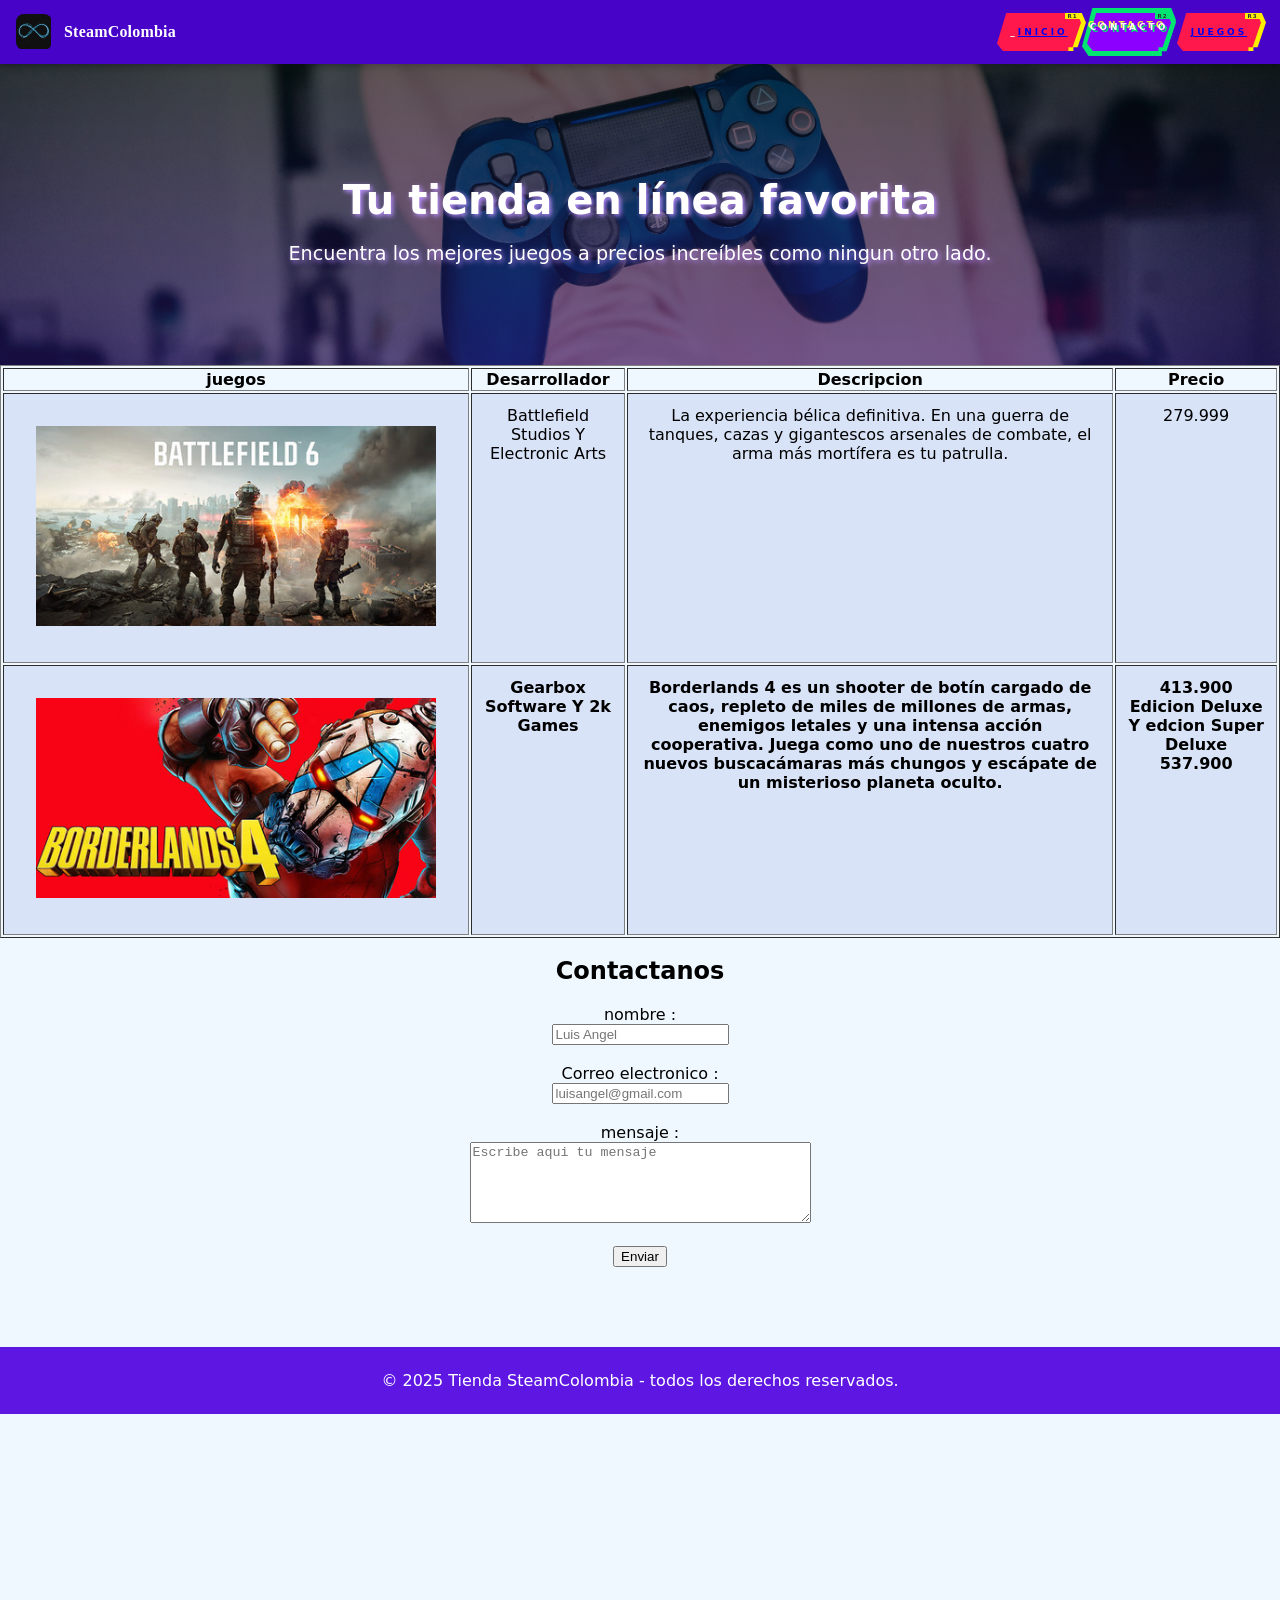
<file: trabajo/index.html>
<!DOCTYPE html>
<html lang="en">
<head>
    <meta charset="UTF-8">
    <meta name="viewport" content="width=device-width, initial-scale=1.0">
    <title>Tienda Tech - Inicio </title>
    <link rel="stylesheet" href="Inicio.css">
</head>
<body id ="inicio">
    <main>
        <main>

        </main>
  <header class="top-panel">
    <div class="brand">
      <span class="logo"><img src="Img/Logo.jpg" width="35" height="35"></span>
      <span class="Steamcolom">SteamColombia</span>
    </div> 
<div class="container">
  <div class="radio-wrapper">
    <input class="input" name="btn" id="value-1" type="radio">
    <div class="btn">
      <span aria-hidden="">_</span><a href="index.html">Inicio</a>
      <span class="btn__glitch" aria-hidden="">Inicio</span>
      <label class="number">r1</label>
    </div>
  </div><div class="radio-wrapper">
  <input class="input" name="btn" id="value-2" type="radio" checked>
  <div class="btn">
    <a href="Contactanos.html">contacto</a><span aria-hidden="">_</span>
    <span class="btn__glitch" aria-hidden="">Contacto</span>
    <label class="number" for="value-2">r2</label>
  </div>
</div>

  <div class="radio-wrapper">
    <input class="input" name="btn" id="value-3" type="radio">
    <div class="btn">
      <a href="Juegos.html">Juegos</a><span aria-hidden=""></span>
      <span class="btn__glitch" aria-hidden="">Juegos</span>
      <label class="number">r3</label>
    </div> 
  </div>
</div>



  </header>
    <section class="hero">
      <h2>Tu tienda en línea favorita</h2>
      <p>Encuentra los mejores juegos a precios increíbles como ningun otro lado.</p>
    </section>
   
        <table border="1">
            <thead>
                <tr>
                    <th>juegos</th>
                    <th>Desarrollador</th>
                    <th>Descripcion</th>
                    <th>Precio</th>
                   
                </tr>
            </thead>

    <tbody id = "galeria-juegos">
         <tr>

          <td><img src="Img/Battlefield 6.jpg"></td>
              <td>Battlefield Studios Y Electronic Arts</td>
              <td>La experiencia bélica definitiva. En una guerra de tanques, cazas y gigantescos arsenales de combate, el arma más mortífera es tu patrulla.</td>
              <td>279.999</td>    
          </tr>

          <tr>

             <td><img src="Img/Boderlans.jpg" alt=""></td>
            <th>Gearbox Software Y 2k Games</th>
            <th>Borderlands 4 es un shooter de botín cargado de caos, repleto de miles de millones de armas, enemigos letales y una intensa acción cooperativa. Juega como uno de nuestros cuatro nuevos buscacámaras más chungos y escápate de un misterioso planeta oculto.</th>
            <th>413.900 Edicion Deluxe Y edcion Super Deluxe 537.900</th>
          </tr>
     
     </tbody>
        
    </table> 

      <h2 id="contactos" > Contactanos</h2>
      <form  id="tabla" >
        <label >nombre :</label><br>
         <input type="text" for="nombre" placeholder="Luis Angel"required><br><br>
        <label >Correo electronico :</label><br>
         <input type="email" for="correo" placeholder="luisangel@gmail.com"required><br><br>
         <label > mensaje : </label><br>
         <textarea name="mensaje " rows="5" cols="40" placeholder="Escribe aqui tu mensaje"></textarea><br><br>
         <input type="submit" value="Enviar">
      </form>
    <footer id="footer">
        <p>&copy;  2025 Tienda SteamColombia - todos los derechos reservados. </p>
    </footer>

    
 
    
</body>
</html>
</file>
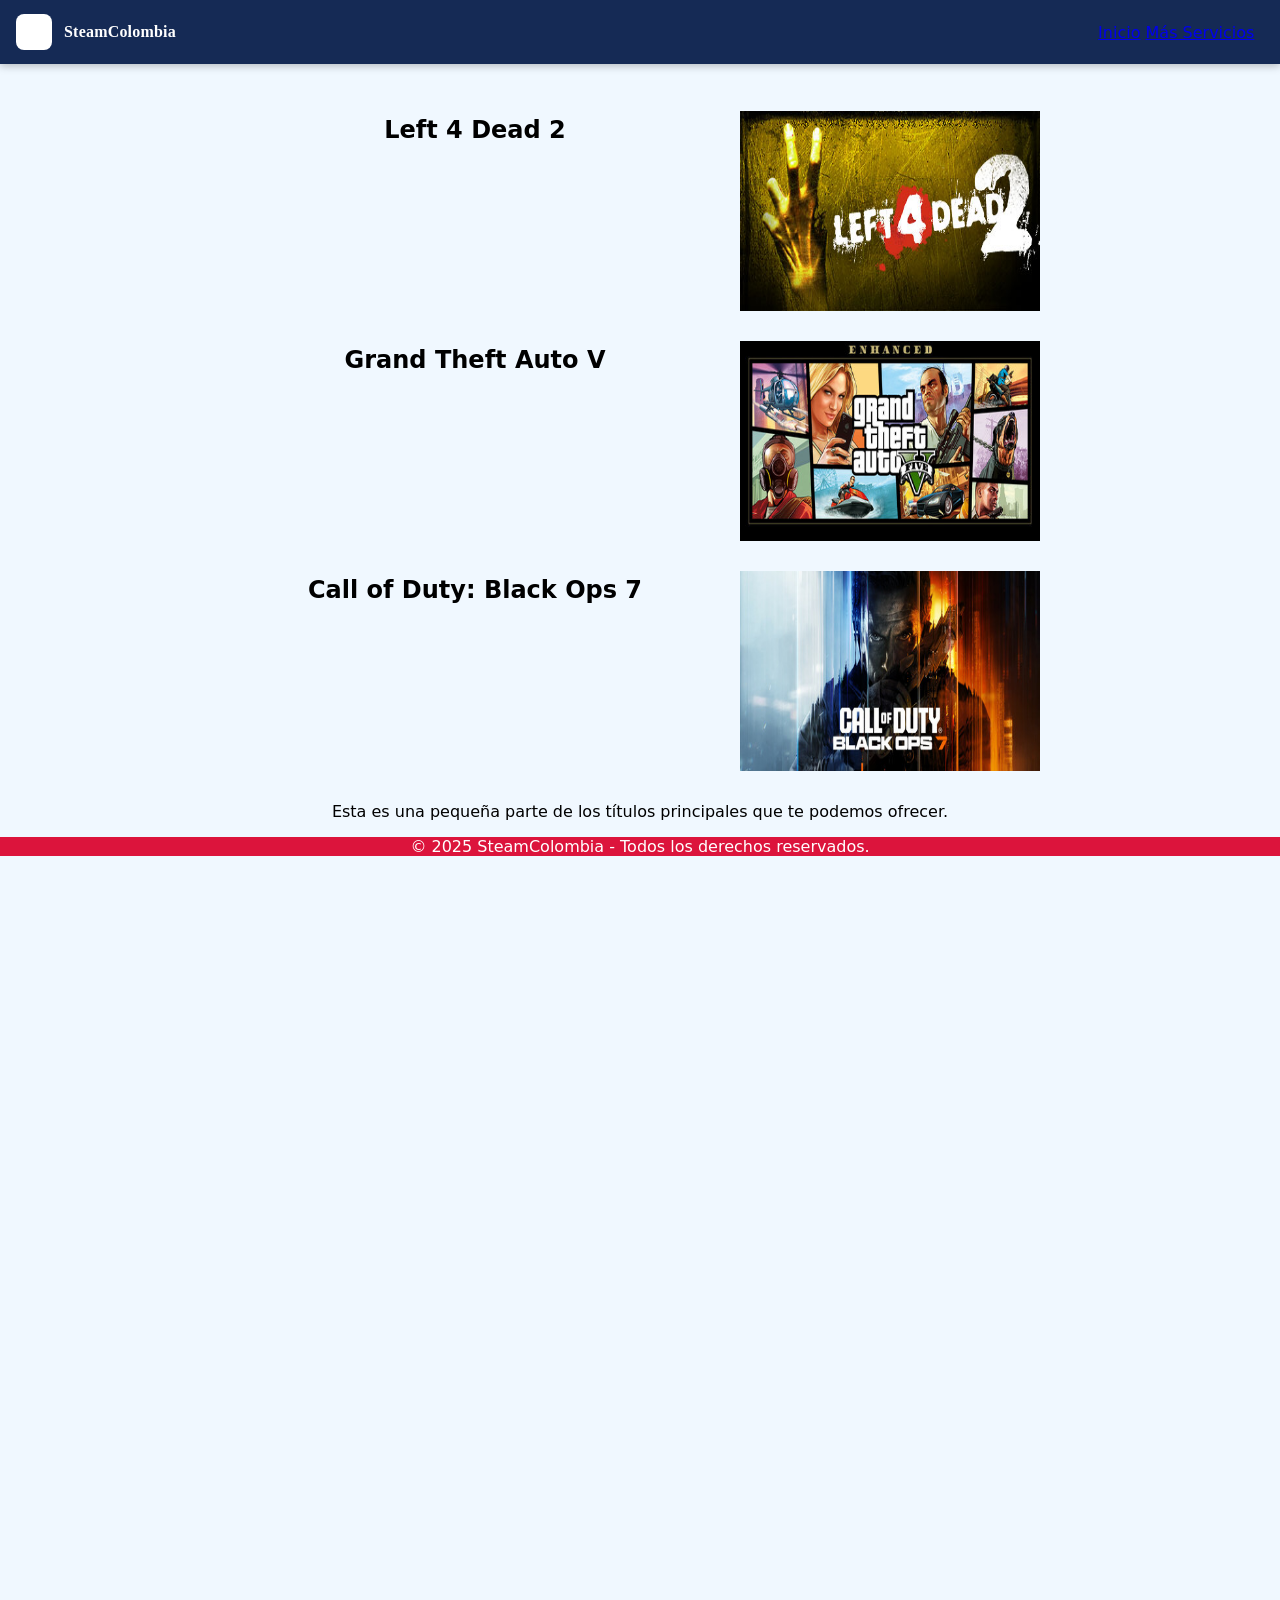
<file: trabajo/Juegos.html>
<!DOCTYPE html>
<html lang="es">
<head>
  <meta charset="UTF-8">
  <meta name="viewport" content="width=device-width, initial-scale=1.0">
  <title>SteamColombia</title>
  <link rel="stylesheet" href="style.css">
</head>
<body>

  <header class="top-panel">
    <div class="brand">
      <span class="logo"><img  id="logo" src="Img/ProhGordas.jpg" alt="Logo de SteamColombia"></span>
      <span class="Steamcolom">SteamColombia</span>
    </div>
    <nav id="letrasPanel">
      <a href="index.html">Inicio</a>
      <a href="#servicios">Más Servicios</a>
    </nav>
  </header> 

  <main>
    <figure class="galeria-juegos">
      <h2>Left 4 Dead 2</h2>
      <img src="Img/Left 4 Dead.jpg" width="300" height="200" alt="Portada de Left 4 Dead 2">

      <h2>Grand Theft Auto V</h2>
      <img src="Img/Gt5.jpg" width="300" height="200" alt="Portada de GTA V">

      <h2>Call of Duty: Black Ops 7</h2>
      <img id="Call" src="Img/Call Of Duty.jpg" width="300" height="200" alt="Portada de Call of Duty Black Ops 7">
    </figure>

    <p id="Sub">Esta es una pequeña parte de los títulos principales que te podemos ofrecer.</p>
  </main>

  <footer id="footer">
    <p>&copy; 2025 SteamColombia - Todos los derechos reservados.</p>
  </footer>

</body>
</html>
</file>
<file: trabajo/Inicio.css>
body {
  background-color: aliceblue;
}

#inicio {
  background-color: aliceblue;
}

#footer {
    text-align: center;
    padding: 0.5rem;
    background-color: var(--color-secundario);
    color: white;
    margin-top: 5rem;
    background-color: #5e17e2;
}

#Sub {
  text-align: center;
}

/* panel */
#sub {
  display: flex;
  justify-content: space-between;
  align-items: center;
  padding: 14px 24;
  background-color: crimson;
  color: white;
}

/* para el panel fijo */
:root {
  --bg: #4803c8;
  --text: #ffffff;
  --height: 64px;
  
}

body {
  margin: 0;
  font-family: system-ui, -apple-system, "Segoe UI", Roboto, "Helvetica Neue", Arial;
  min-height: 200vh; 
}

.top-panel {
  height: var(--height);
  background: var(--bg);
  color: var(--text);
  display: flex;
  align-items: center;
  justify-content: space-between;
  padding: 0 1rem;
  position: fixed;
  top: 0;
  left: 0;
  right: 0;
  z-index: 1000;
  box-shadow: 0 2px 8px rgba(0, 0, 0, 0.25);
  
}

.brand {
  display: flex;
  gap: 0.75rem;
  align-items: center;
  font-weight: 600;
  letter-spacing: 0.2px;
}

.brand .logo {
  width: 36px;
  height: 36px;
  border-radius: 8px;
  display: inline-block;
  background: var(--accent);
  overflow: hidden;
}

.nav {
  display: flex;
  gap: 1rem;
  align-items: center;
}

.nav a {
  color: var(--text);
  text-decoration: none;
  padding: 0.4rem 0.6rem;
  border-radius: 6px;
}

.nav a:hover {
  background: rgba(255, 255, 255, 0.06);
}

main {
  padding-top: calc(var(--height) + 1rem);
}

.Steamcolom {
  font-family: "Times New Roman", serif;
}

.Steamimagen {
  display: flex; 
  justify-content: center; 
  flex-wrap: wrap; 
}

#encabezado {
  display: flex;
  flex-direction: column; 
  align-items: center;    
  text-align: center;     
  width: 100%;          
  justify-content: center;  
  flex-wrap: wrap; 
}

#galeria-juegos tr {
  background: #d9e3f7;
  text-align: center;
  vertical-align: top;
}

#galeria-juegos td,
#galeria-juegos th {
  padding: 12px;
  vertical-align: top;
}

#galeria-juegos img {
  text-align: center;
  margin: 20px;
  width: 400px;
  height: 200px;
  object-fit: cover;
}

#StCol {
  font-size: 28px;
  text-shadow: 2px 2px 5px #8fd3ff;
  margin: 10px 0 5px 0;
  text-shadow:
  10px 10px 5px rgb(161, 172, 233),
  15px 15px 10px rgb(133, 255, 237);
  font-family: 'Lucida Sans', 'Lucida Sans Regular', 'Lucida Grande', 'Lucida Sans Unicode', Geneva, Verdana, sans-serif;
}

#txt {
  font-family: 'lucida sans', 'lucida sans regular', 'lucida grande', 'lucida sans unicode', geneva, verdana, sans-serif;
  font-size: 15px;
  text-align: center;
  display: block;
  margin-top: 5px;
}

#tabla {
  text-align: center;
}

#contactos {
  text-align: center;
}
.hero {
  background: linear-gradient(rgba(0, 0, 0, 0.6), rgba(40, 10, 93, 0.6)),
  url(Img/Gamer.jpg) center/cover;
  color: white;
  text-align: center;
  padding: 5rem 2rem;
  text-shadow: 2px 2px 5px #ba8fff;
  margin-top: -6rem;
}

.hero h2{
    font-size: 2.5rem;
    margin-bottom: 1rem;
}
.hero p{
    font-size: 1.2rem;
}


/* From Uiverse.io by andrew-demchenk0 */ 
.container {
  display: flex;
  flex-direction: row;
}

.radio-wrapper {
  position: relative;
  height: 38px;
  width: 84px;
  margin: 3px;
}

.radio-wrapper .input {
  position: absolute;
  height: 100%;
  width: 100%;
  margin: 0;
  cursor: pointer;
  z-index: 10;
  opacity: 0;
}

.btn {
  --primary: #ff184c;
  --shadow-primary: #fded00;
  --color: white;
  --font-size: 9px;
  --shadow-primary-hue: 180;
  --shadow-secondary-hue: 60;
  --shadow-secondary: hsl(var(--shadow-secondary-hue), 90%, 60%);
  --clip: polygon(11% 0, 95% 0, 100% 25%, 90% 90%, 95% 90%, 85% 90%, 85% 100%, 7% 100%, 0 80%);
  --border: 5px;
  --shimmy-distance: 5;
  --clip-one: polygon(0 2%, 100% 2%, 100% 95%, 95% 95%, 95% 90%, 85% 90%, 85% 95%, 8% 95%, 0 70%);
  --clip-two: polygon(0 78%, 100% 78%, 100% 100%, 95% 100%, 95% 90%, 85% 90%, 85% 100%, 8% 100%, 0 78%);
  --clip-three: polygon(0 44%, 100% 44%, 100% 54%, 95% 54%, 95% 54%, 85% 54%, 85% 54%, 8% 54%, 0 54%);
  --clip-four: polygon(0 0, 100% 0, 100% 0, 95% 0, 95% 0, 85% 0, 85% 0, 8% 0, 0 0);
  --clip-five: polygon(0 0, 100% 0, 100% 0, 95% 0, 95% 0, 85% 0, 85% 0, 8% 0, 0 0);
  --clip-six: polygon(0 40%, 100% 40%, 100% 85%, 95% 85%, 95% 85%, 85% 85%, 85% 85%, 8% 85%, 0 70%);
  --clip-seven: polygon(0 63%, 100% 63%, 100% 80%, 95% 80%, 95% 80%, 85% 80%, 85% 80%, 8% 80%, 0 70%);
  color: var(--color);
  text-transform: uppercase;
  font-size: var(--font-size);
  letter-spacing: 3px;
  position: relative;
  font-weight: 900;
  width: 100%;
  height: 100%;
  line-height: 38px;
  text-align: center;
  transition: background 0.2s, 0.3s;
}

.input:checked + .btn {
  --primary: #8B00FF;
  --shadow-primary: #00e572;
}

.input:hover + .btn {
  --primary: #cc133c;
  --font-size: 11px;
}

.btn:after, .btn:before {
  content: '';
  position: absolute;
  top: 0;
  left: 0;
  right: 0;
  bottom: 0;
  clip-path: var(--clip);
  z-index: -1;
}

.btn:before {
  background: var(--shadow-primary);
  transform: translate(var(--border), 0);
}

.btn:after {
  background: var(--primary);
}

.btn__tag {
  position: absolute;
  padding: 1px 4px;
  letter-spacing: 1px;
  line-height: 1;
  bottom: -5%;
  right: 5%;
  font-weight: normal;
  color: hsl(0, 0%, 0%);
  font-size: var(--label-size);
}

.btn__glitch {
  position: absolute;
  top: calc(var(--border) * -1);
  left: calc(var(--border) * -1);
  right: calc(var(--border) * -1);
  bottom: calc(var(--border) * -1);
  background: var(--shadow-primary);
  text-shadow: 2px 2px var(--shadow-primary), -2px -2px var(--shadow-secondary);
  clip-path: var(--clip);
  animation: glitch 2s infinite;
  display: none;
}

.input:hover + .btn .btn__glitch {
  display: block;
}

.input:checked + .btn .btn__glitch {
  display: block;
  animation: glitch 5s infinite;
}

.btn__glitch:before {
  content: '';
  position: absolute;
  top: calc(var(--border) * 1);
  right: calc(var(--border) * 1);
  bottom: calc(var(--border) * 1);
  left: calc(var(--border) * 1);
  clip-path: var(--clip);
  background: var(--primary);
  z-index: -1;
}
 
@keyframes glitch {
  0% {
    clip-path: var(--clip-one);
  }

  2%, 8% {
    clip-path: var(--clip-two);
    transform: translate(calc(var(--shimmy-distance) * -1%), 0);
  }

  6% {
    clip-path: var(--clip-two);
    transform: translate(calc(var(--shimmy-distance) * 1%), 0);
  }

  9% {
    clip-path: var(--clip-two);
    transform: translate(0, 0);
  }

  10% {
    clip-path: var(--clip-three);
    transform: translate(calc(var(--shimmy-distance) * 1%), 0);
  }

  13% {
    clip-path: var(--clip-three);
    transform: translate(0, 0);
  }

  14%, 21% {
    clip-path: var(--clip-four);
    transform: translate(calc(var(--shimmy-distance) * 1%), 0);
  }

  25% {
    clip-path: var(--clip-five);
    transform: translate(calc(var(--shimmy-distance) * 1%), 0);
  }

  30% {
    clip-path: var(--clip-five);
    transform: translate(calc(var(--shimmy-distance) * -1%), 0);
  }

  35%, 45% {
    clip-path: var(--clip-six);
    transform: translate(calc(var(--shimmy-distance) * -1%));
  }

  40% {
    clip-path: var(--clip-six);
    transform: translate(calc(var(--shimmy-distance) * 1%));
  }

  50% {
    clip-path: var(--clip-six);
    transform: translate(0, 0);
  }

  55% {
    clip-path: var(--clip-seven);
    transform: translate(calc(var(--shimmy-distance) * 1%), 0);
  }

  60% {
    clip-path: var(--clip-seven);
    transform: translate(0, 0);
  }

  31%, 61%, 100% {
    clip-path: var(--clip-four);
  }
}

.number {
  background: var(--shadow-primary);
  color: #323232;
  font-size: 5.5px;
  font-weight: 700;
  letter-spacing: 1px;
  position: absolute;
  width: 15px;
  height: 6px;
  top: 0;
  left: 81%;
  line-height: 6.2px;
}
</file>
<file: trabajo/style.css>
.galeria-juegos {
    display: flex; 
    justify-content: center; 
    flex-wrap: wrap; 
}

.galeria-juegos img {
    margin: 15px; 
    width: 300px;
    height: 200px;
}
 
.galeria-juegos h2 {
    text-align: center;
    width: 500px;
}

body {
  background-color: aliceblue;
}

#footer {
  text-align: center;
  color: white;
  background-color: crimson;
}

#Sub {
  text-align: center;
}

/* panel */
#sub {
  display: flex;
  justify-content: space-between;
  align-items: center;
  padding: 14px 24;
  background-color: crimson;
  color: white;
}

/* para el panel fijo */
:root {
  --bg: #152a55;
  --text: #ffffff;
  --accent: #e40b8d;
  --height: 64px;
}

body {
  margin: 0;
  font-family: system-ui, -apple-system, "Segoe UI", Roboto, "Helvetica Neue", Arial;
  min-height: 200vh; 
}

.top-panel {
  height: var(--height);
  background: var(--bg);
  color: var(--text);
  display: flex;
  align-items: center;
  justify-content: space-between;
  padding: 0 1rem;
  position: fixed;
  top: 0;
  left: 0;
  right: 0;
  z-index: 1000;
  box-shadow: 0 2px 8px rgba(0, 0, 0, 0.25);
}

.brand {
  display: flex;
  gap: 0.75rem;
  align-items: center;
  font-weight: 600;
  letter-spacing: 0.2px;
}

.brand .logo {
  width: 36px;
  height: 36px;
  border-radius: 8px;
  display: inline-block;
  background: var(--accent);
  overflow: hidden;
}

.nav {
  display: flexbox;
  gap: 1rem;
  align-items: center;
}

.nav a {
  color: var(--text);
  text-decoration: none;
  padding: 0.4rem 0.6rem;
  border-radius: 6px;
  
}
  
.nav a:hover {
  background: rgba(255, 255, 255, 0.06);
}

main {
  padding-top: calc(var(--height) + 1rem);
}

.Steamcolom {
  font-family: "Times New Roman", serif;
}
#letrasPanel{
  
  color: var(--text);
  text-decoration: none;
  padding: 0.4rem 0.6rem;
  border-radius: 6px;
}
</file>
